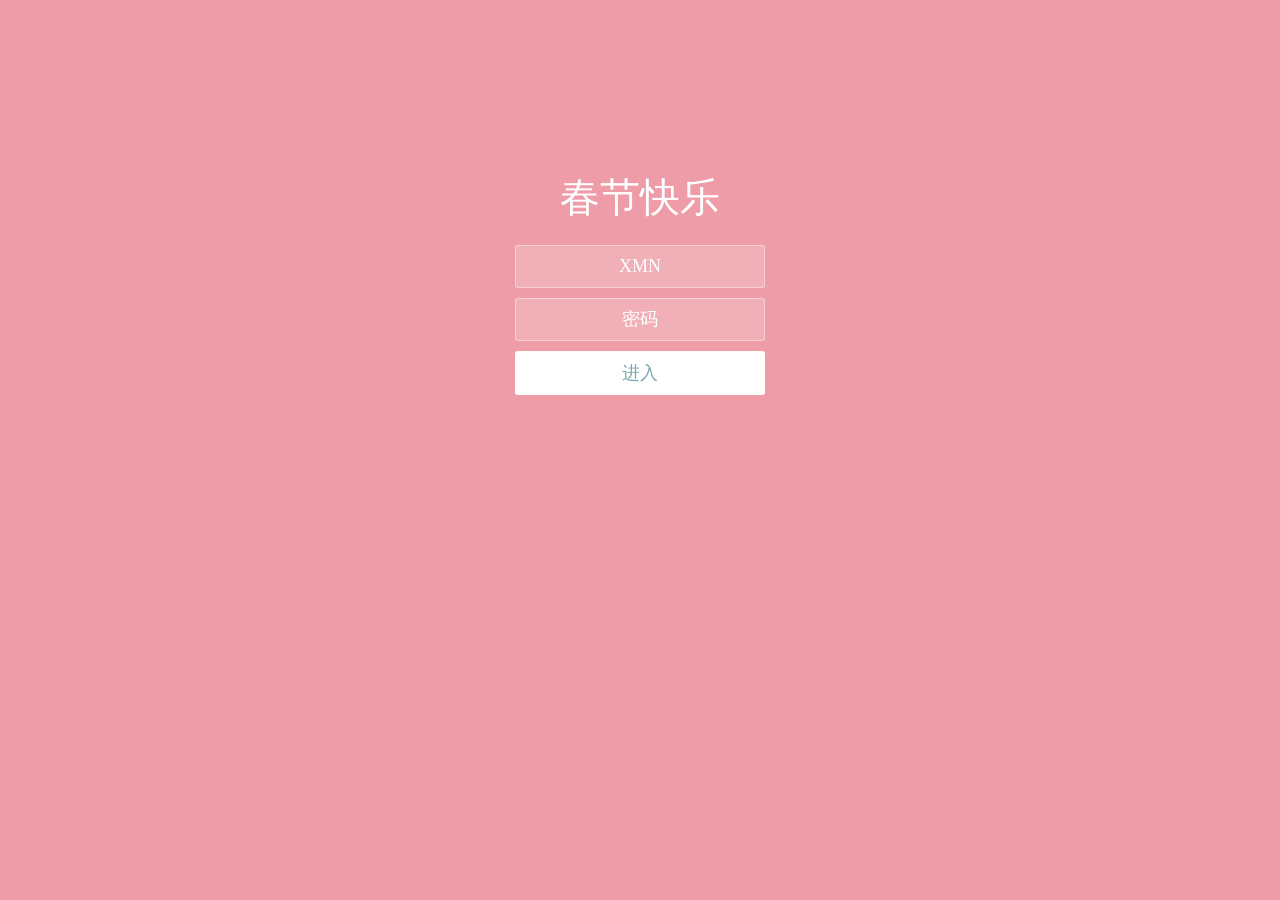
<file: html/login.html>
<!doctype html>
<html lang="zh">

<head>
	<meta charset="UTF-8">
	<meta http-equiv="X-UA-Compatible" content="IE=edge,chrome=1">
	<meta name="viewport" content="width=device-width, initial-scale=1.0">
	<title>Happy Birthday</title>
	<link rel="stylesheet" type="text/css" href="../css/styles.css">
</head>

<body>
	<div class="htmleaf-container">
		<div class="wrapper">
			<div class="container">
				<h1>春节快乐</h1>
				<form class="form">
					<input id="userName" name="userName" type="text" placeholder="xx" value="XMN">
					<input id="pwd" name="pwd" type="password" placeholder="密码">
					<button type="submit" id="login-button">进入</button>
				</form>
			</div>
			<ul class="bg-bubbles">
				<li></li>
				<li></li>
				<li></li>
				<li></li>
				<li></li>
				<li></li>
				<li></li>
				<li></li>
				<li></li>
				<li></li>
			</ul>
		</div>
	</div>

	<script src="../js/jquery-2.1.1.min.js" type="text/javascript"></script>
	<script src="../js/jquery-1.8.4.min.js" type="text/javascript"></script>

</body>

</html>
</file>
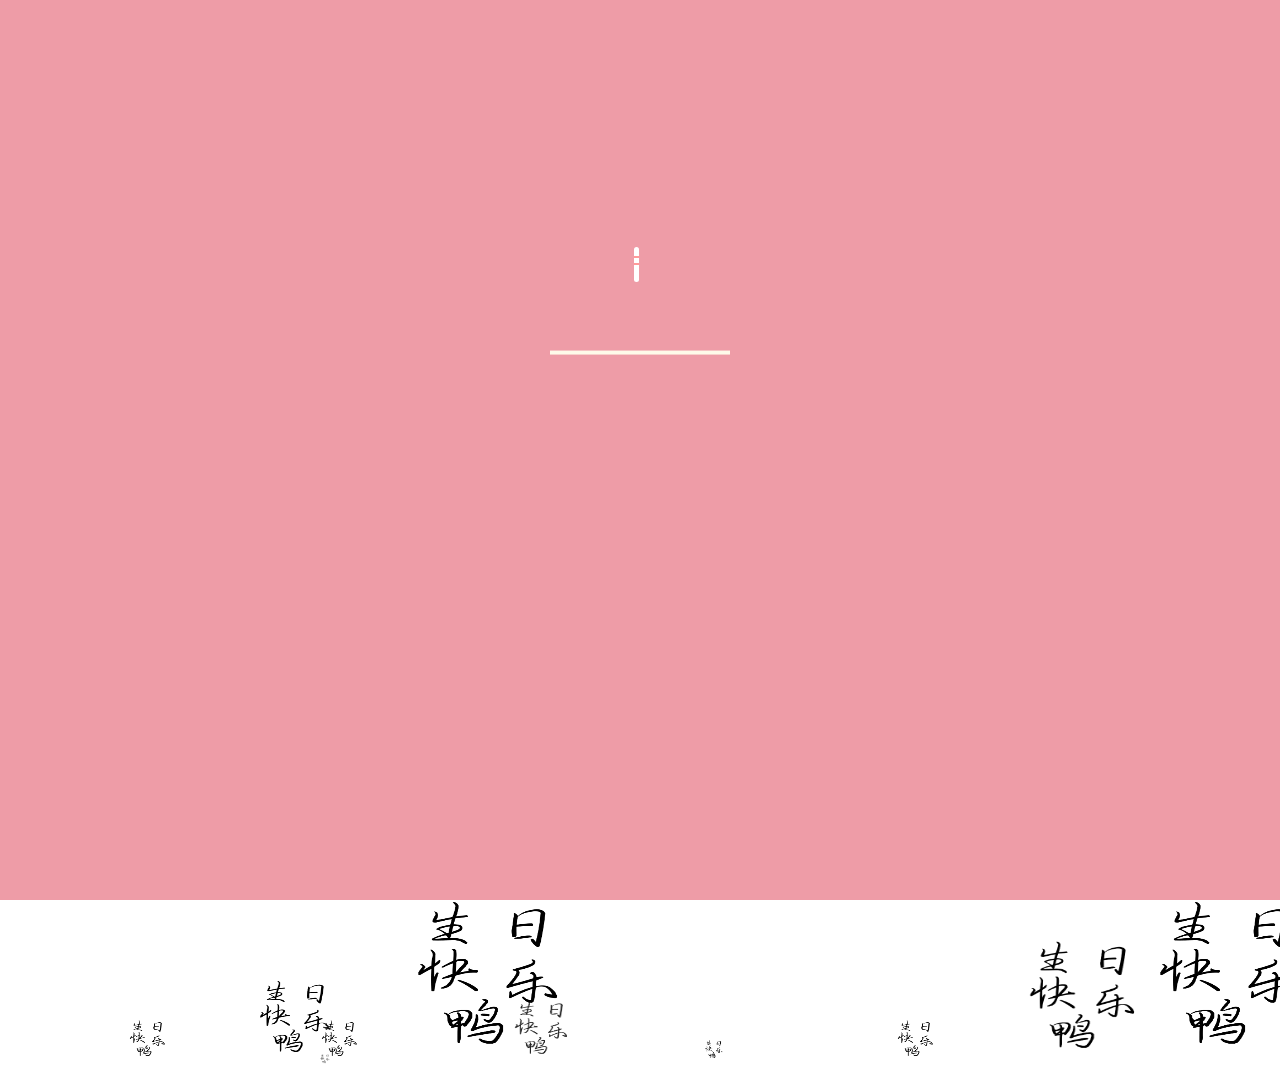
<file: Secret/BirthdayCake.html>
<!DOCTYPE html>
<html>

<head>

    <meta charset="UTF-8">
    <meta name="viewport" content="width=device-width, initial-scale=1, maximum-scale=1, user-scalable=no">
    <title>Happy Birthday to xxx</title>
    <link rel="stylesheet" href="css/styless.css" media="screen" type="text/css"/>
</head>

<body>

<div class="bg">
    <div class="velas">
        <div class="fuego"></div>
        <div class="fuego"></div>
        <div class="fuego"></div>
        <div class="fuego"></div>
        <div class="fuego"></div>
    </div>
    <svg id="cake" version="1.1" x="0px" y="0px" width="200px" height="500px" viewBox="0 0 200 500" enable-background="new 0 0 200 500" xml:space="preserve">
        <path fill="#a88679" d="M173.667-13.94c-49.298,0-102.782,0-147.334,0c-3.999,0-4-16.002,0-16.002
    		c44.697,0,96.586,0,147.334,0C177.667-29.942,177.668-13.94,173.667-13.94z">
            <animate id="bizcocho_3" attributeName="d" calcMode="spline" keySplines="0 0 1 1; 0 0 1 1" begin="relleno_2.end" dur="0.3s" fill="freeze" values="
                              M173.667-13.94c-49.298,0-102.782,0-147.334,0c-3.999,0-4-16.002,0-16.002
    		c44.697,0,96.586,0,147.334,0C177.667-29.942,177.668-13.94,173.667-13.94z
                              ;
                              M173.667,411.567c-47.995,12.408-102.955,12.561-147.334,0
    		c-3.848-1.089-0.189-16.089,3.661-15.002c44.836,12.66,90.519,12.753,139.427,0.07
    		C173.293,395.631,177.541,410.566,173.667,411.567z
                              ;
                              M173.667,427.569c-49.795,0-101.101,0-147.334,0c-3.999,0-4-16.002,0-16.002
    		c46.385,0,97.539,0,147.334,0C177.668,411.567,177.667,427.569,173.667,427.569z
                              " />
        </path>
        <path fill="#8b6a60" d="M100-178.521c1.858,0,3.364,1.506,3.364,3.363c0,0,0,33.17,0,44.227
    		c0,19.144,0,57.431,0,76.574c0,10.152,0,40.607,0,40.607c0,1.858-1.506,3.364-3.364,3.364l0,0c-1.858,0-3.364-1.506-3.364-3.364c0,0,0-30.455,0-40.607c0-19.144,0-57.432,0-76.575c0-11.057,0-44.226,0-44.226C96.636-177.015,98.142-178.521,100-178.521
    		L100-178.521z">
            <animate id="relleno_2" attributeName="d" calcMode="spline" keySplines="0 0 1 1; 0 0 1 1; 0 0 0.58 1" begin="bizcocho_2.end" dur="0.5s" fill="freeze" values="
                              M100-178.521c1.858,0,3.364,1.506,3.364,3.363c0,0,0,33.17,0,44.227
    		c0,19.144,0,57.431,0,76.574c0,10.152,0,40.607,0,40.607c0,1.858-1.506,3.364-3.364,3.364l0,0c-1.858,0-3.364-1.506-3.364-3.364c0,0,0-30.455,0-40.607c0-19.144,0-57.432,0-76.575c0-11.057,0-44.226,0-44.226C96.636-177.015,98.142-178.521,100-178.521
    		L100-178.521z
                              ;
                              M100,267.257c1.858,0,3.364,1.506,3.364,3.363c0,0,0,33.17,0,44.227
    		c0,19.143,0,57.43,0,76.574c0,10.151,0,40.606,0,40.606c0,1.858-1.506,3.364-3.364,3.364l0,0c-1.858,0-3.364-1.506-3.364-3.364
    		c0,0,0-30.455,0-40.606c0-19.145,0-57.432,0-76.576c0-11.057,0-44.225,0-44.225C96.636,268.763,98.142,267.257,100,267.257
    		L100,267.257z
                              ;
                              M93.928,405.433c-0.655,6.444-0.102,9.067,2.957,11.798c0,0,8.083,5.571,16.828,3.503
    		c18.629-4.406,43.813,6.194,50.792,7.791c14.75,3.375,9.162,6.867,9.162,6.867c-2.412,2.258-58.328,0-73.667,0l0,0
    		c-1.858,0-69.995,2.133-73.667,0c0,0-3.337-2.439,6.172-5.992c11.375-4.25,52.875,8.822,47.139-9.442
    		c-6.333-20.167,5.226-21.514,5.226-21.514c3.435-0.915,12.78-6.663,10.923-0.546L93.928,405.433z
                              ;
                              M102.242,427.569c5.348,0,14.079,0,17.462,0c0,0,17.026,0,27.504,0
    		c19.143,0,20.39-3.797,26.459,0c3,1.877,0,7.823,0,7.823c-2.412,2.258-58.328,0-73.667,0l0,0c-1.858,0-67.187,0-73.667,0
    		c0,0-4.125-4.983,0-7.823c5.201-3.58,16.085,0,23.725,0c8.841,0,20.762,0,20.762,0c3.686,0,8.597,0,19.511,0H102.242z
                              " />
        </path>
        <path fill="#a88679" d="M173.667-15.929c-46.512,0-105.486,0-147.334,0c-3.999,0-4-16.002,0-16.002
    		c43.566,0,97.96,0,147.334,0C177.667-31.931,177.666-15.929,173.667-15.929z">
            <animate id="bizcocho_2" attributeName="d" calcMode="spline" keySplines="0 0 1 1; 0 0 1 1; 0.25 0 0.58 1" begin="relleno_1.end" dur="0.5s" fill="freeze" values="
                              M173.667-15.929c-46.512,0-105.486,0-147.334,0c-3.999,0-4-16.002,0-16.002
    		c43.566,0,97.96,0,147.334,0C177.667-31.931,177.666-15.929,173.667-15.929z
                              ;
                              M173.434,445.393c-47.269,8.001-105.245,8.001-147.334,0c-3.929-0.747-0.692-16.543,3.243-15.824
    		c43.828,8.001,92.165,8.001,140.739,0C174.029,428.918,177.377,444.726,173.434,445.393z
                              ;
                              M173.667,449.514c-47.576-5.454-102.799-5.744-147.333,0c-3.966,0.512-3.938-15.297,0-16.002
    		c43.683-7.823,97.646-8.026,147.333,0C177.616,434.15,177.642,449.969,173.667,449.514z
                              ;
                              M173.667,451.394c-49.298,0-102.782,0-147.334,0c-3.999,0-4-16.002,0-16.002
    		c44.697,0,96.586,0,147.334,0C177.667,435.392,177.668,451.394,173.667,451.394z
                              " />
        </path>
        <path fill="#8b6a60" d="M101.368-73.685c0,12.164,0,15.18,0,28.519c0,22.702,0-13.661,0,8.304c0,14.48,0,18.233,0,30.512
    		c0,1.753-2.958,1.847-2.958,0c0-12.68,0-16.277,0-30.401c0-21.983,0,11.66,0-8.305c0-13.027,0-15.992,0-28.628
    		C98.411-75.883,101.368-75.592,101.368-73.685z">
            <animate id="relleno_1" attributeName="d" calcMode="spline" keySplines="0 0 1 1; 0 0 1 1; 0 0 0.6 1" begin="bizcocho_1.end" dur="0.5s" fill="freeze" values="
                              M101.368-73.685c0,12.164,0,15.18,0,28.519c0,22.702,0-13.661,0,8.304c0,14.48,0,18.233,0,30.512
    		c0,1.753-2.958,1.847-2.958,0c0-12.68,0-16.277,0-30.401c0-21.983,0,11.66,0-8.305c0-13.027,0-15.992,0-28.628
    		C98.411-75.883,101.368-75.592,101.368-73.685z
                              ;
                              M101.368,350.885c0,12.164,0,65.18,0,78.518c0,22.703,0-33.66,0-11.695c0,14.48,0,28.232,0,40.512
    		c0,1.753-2.958,1.847-2.958,0c0-12.68,0-26.277,0-40.402c0-21.982,0,31.66,0,11.695c0-13.027,0-65.992,0-78.627
    		C98.411,348.686,101.368,348.977,101.368,350.885z
                              ;
                              M128.38,447.567c37.626,6.312,39.303,13.658,26.833,12.833c-22.653-1.499-13.636-0.831-23.302-0.831
    		c-14.48,0-17.884,0-30.163,0c-2.087,0-2.068,0-3.915,0c-13.333,0-8.963,0-23.088,0c-11.668,0-14.062,5.995-27.532,1.164
    		c-12.629-4.529,38.667-3.167,46.833-17.333C100.077,432.94,105.546,443.736,128.38,447.567z
                              ;
                              M173.667,451.394c2.875,0,2.997,9.257,0,9.131c-22.662-0.956-32.09-0.956-41.756-0.956
    		c-14.48,0-17.884,0-30.163,0c-2.087,0-2.068,0-3.915,0c-13.333,0-8.963,0-23.088,0c-11.668,0-34.99-0.294-48.412,1.831
    		c-4.109,0.65-3.01-10.006,0-10.006C37.129,451.394,149.379,451.394,173.667,451.394z
                              " />
        </path>
        <path fill="#a88679" d="M173.667,21.571c-33.174,0-111.467,0-147.334,0c-4,0-4-16.002,0-16.002c39.836,0,105.982,0,147.334,0
    		C177.668,5.569,177.667,21.571,173.667,21.571z">
            <animate id="bizcocho_1" attributeName="d" calcMode="spline" keySplines="0 0 1 1; 0 0 1 1; 0 0 1 1; 0.25 0 1 1; 0 0 1 1; 0.25 0 0.6 1" begin="2s" dur="0.8s" fill="freeze" values="
                              M173.667,21.571c-33.174,0-111.467,0-147.334,0c-4,0-4-16.002,0-16.002c39.836,0,105.982,0,147.334,0
    		C177.668,5.569,177.667,21.571,173.667,21.571z
                              ;
                              M173.667,459.569c-33.197,16.002-110.782,16.002-147.334,0c-3.664-1.604,1.614-15.617,5.337-14.153
    		c40.702,16.002,94.289,16.104,136.505,0.103C171.917,444.1,177.271,457.832,173.667,459.569z
                              ;
                              M171.817,475.571c-39.361-3.001-105.438-2.571-143.556,0c-3.991,0.27-7.377-14.736-3.387-15.014
    		c41.553-2.888,104.421-3.121,150.51-0.233C179.378,460.574,175.806,475.875,171.817,475.571z
                              ;
                              M171.817,459.564c-38.8-12.188-104.504-13.762-143.556,0c-3.772,1.329-7.961-12.604-4.178-13.905
    		c40.864-14.064,105.114-15.52,151.918-0.973C179.822,445.874,175.634,460.762,171.817,459.564z
                              ;
                              M173.667,475.571c-46.376-5.005-105.924-4.003-147.334,0c-3.981,0.385-3.479-15.421,0.479-16.002
    		c43.087-6.327,97.705-7.083,146.855,0.438C177.621,460.613,177.644,476,173.667,475.571z
                              ;
                              M173.667,474.117c-46.376,1.866-105.638,2.01-147.334,0c-3.995-0.192-3.52-16.144,0.479-16.002
    		c43.794,1.55,96.341,1.541,145.723,0C176.532,457.99,177.663,473.956,173.667,474.117z
                              ;
                              M173.667,475.571c-46.512,0-105.486,0-147.334,0c-3.999,0-4-16.002,0-16.002c43.566,0,97.96,0,147.334,0
    		C177.667,459.569,177.666,475.571,173.667,475.571z
                              " />
        </path>
        <path fill="#fefae9" d="M104.812,113.216c0,3.119-2.164,5.67-4.812,5.67c-2.646,0-4.812-2.551-4.812-5.67c0-5.594,0-16.782,0-22.375
    	c0-5.143,0-15.427,0-20.568c0-7.333,0-21.998,0-29.33c0-5.523,0-16.569,0-22.092c0-3.295,0-9.885,0-13.181
    	C95.188,2.551,97.353,0,100,0c2.648,0,4.812,2.551,4.812,5.669c0,3.248,0,9.743,0,12.991c0,5.428,0,16.284,0,21.711
    	c0,7.618,0,22.854,0,30.472c0,4.952,0,14.854,0,19.807C104.812,96.292,104.812,107.576,104.812,113.216z">
            <animate id="crema" attributeName="d" calcMode="spline" keySplines="0 0 1 1; 0 0 1 1; 0 0 1 1; 0.25 0 1 1; 0 0 1 1; 0 0 0.58 1" begin="bizcocho_3.end" dur="2s" fill="freeze" values="
                              M104.812,113.216c0,3.119-2.164,5.67-4.812,5.67c-2.646,0-4.812-2.551-4.812-5.67c0-5.594,0-16.782,0-22.375
    	c0-5.143,0-15.427,0-20.568c0-7.333,0-21.998,0-29.33c0-5.523,0-16.569,0-22.092c0-3.295,0-9.885,0-13.181
    	C95.188,2.551,97.353,0,100,0c2.648,0,4.812,2.551,4.812,5.669c0,3.248,0,9.743,0,12.991c0,5.428,0,16.284,0,21.711
    	c0,7.618,0,22.854,0,30.472c0,4.952,0,14.854,0,19.807C104.812,96.292,104.812,107.576,104.812,113.216z
                              ;
                              M104.812,405.897c0,3.119-2.164,5.67-4.812,5.67c-2.646,0-4.812-2.551-4.812-5.67c0-5.594,0-16.782,0-22.376
    	c0-5.143,0-15.426,0-20.568c0-7.332,0-21.997,0-29.33c0-5.522,0-16.568,0-22.092c0-3.295,0-9.885,0-13.181
    	c0-3.118,2.165-5.669,4.812-5.669c2.648,0,4.812,2.551,4.812,5.669c0,3.247,0,9.743,0,12.991c0,5.428,0,16.283,0,21.711
    	c0,7.618,0,22.854,0,30.473c0,4.951,0,14.854,0,19.807C104.812,388.972,104.812,400.256,104.812,405.897z
                              ;
                              M111.873,411.567c-3.119,0-9.226,0-11.874,0c-2.646,0-7.748,0-10.867,0c-7.086,0-12.698,0-18.292,0
    	c-6.592,0-12.871,7.371-19.166,3.008c-10.043-6.961-7.776-10.169,2.991-17.745c12.61-8.873,27.713,1.994,25.919-7.531
    	c-2.589-13.742,11.008-14.513,11.365-17.789c0.441-4.051,4.235-11.107,8.051-8.175c3.113,2.393,1.007,8.008,0,13.159
    	c-1.871,9.569,8.058,2.113,9.494,14.155c2.592,21.732,21.184-0.675,29.309,7.976c5.216,5.553,18.413,5.552,15.426,12.942
    	c-3.131,7.745-15.825-4.369-23.8,2.903C126.261,418.271,118.301,411.567,111.873,411.567z
                              ;
                              M111.873,411.567c-3.119,0-9.226,0-11.874,0c-2.646,0-9.734,4.069-12.853,4.069
    	c-7.086,0-10.712-4.069-16.306-4.069c-6.592,0-12.12,6.013-19.166,3.008c-7.053-3.008-7.458,2.026-18.659,1.165
    	c-6.832-0.525-7.522-3.034-7.533-6.265c-0.037-10.336,22.073-2.452,36.613-2.628c10.234-0.124,19.856-1.439,37.905-2.102
    	c16.642-0.61,32.699,1.552,46.009,1.927c12.438,0.351,29.663-8.99,31.532,3.315c0.773,5.093-5.605,3.342-11.211,9.579
    	c-5.093,5.667-7.59-4.605-12.965-3.832c-8.269,1.189-14.962-8.537-22.937-1.265C126.261,418.271,118.301,411.567,111.873,411.567z
                              ;
                              M110.946,413.652c-2.904-1.137-8.405-2.748-12.446-0.97c-6.099,2.685-7.273,10.358-13.253,8.242
    	c-7.843-2.775-8.953-5.008-14.546-5.01c-24.653-0.011-4.849,26.507-18.264,26.507c-12.377,0,5.791-33.537-19.422-26.682
    	c-7.703,2.095-9.806-0.942-9.817-4.173c-0.037-10.336,24.357-4.544,38.897-4.72c10.234-0.124,19.856-1.439,37.905-2.102
    	c16.642-0.61,32.699,1.552,46.009,1.927c12.438,0.351,28.973-8.865,31.532,3.315c1.449,6.896,0.318,15.624-3.874,15.624
    	c-7.619,0-1.788-15.192-19.243-7.111c-7.581,3.51-15.963-9.738-26.669,1.066C120.644,426.744,118.381,416.561,110.946,413.652z
                              ;
                              M111.547,413.9c-2.969-0.956-8.775-0.949-13.167-0.5c-14.667,1.5-8.325,16.508-14.667,16.666
    	c-6.667,0.166-0.167-13.5-13.013-14.151c-30.471-1.545-5.572,46.651-18.987,46.651c-12.377,0,10.333-50.166-18.667-44.5
    	c-7.835,1.531-9.537-1.417-9.548-4.647c-0.037-10.336,23.675-5.177,38.215-5.353c10.234-0.124,20.618-1.671,38.667-2.333
    	c16.642-0.61,32.023,1.458,45.333,1.833c12.438,0.351,33.819-8.431,33.199,4.001c-0.532,10.666,0.414,26.166-5.245,25.833
    	c-7.606-0.447-2.954-31.5-19.243-18.899c-7.985,6.177-17.658-5.969-27.377,5.732C118.88,434.066,121.38,417.067,111.547,413.9z
                              ;
                              M111.547,415.233c-6.667-0.834-9.667,4.667-13.833,3.333c-19.649-6.291-8.158,22.176-14.5,22.334
    	c-6.667,0.166,2.833-18-13.333-22.167c-29.544-7.615-9.667,43.833-20.167,43.833c-10.333,0,8.004-55.006-16.833-39
    	c-7.5,4.833-9.508-3.78-9.299-7.004c0.799-12.329,23.592-7.153,38.132-7.329c10.234-0.124,20.238-1.505,38.287-2.167
    	c16.642-0.61,32.903,1.125,46.213,1.5c12.438,0.351,35.058-5.579,31.863,6.451c-5.532,20.833,1.25,28.216-4.409,27.883
    	c-7.606-0.447-6.058-37.895-20.62-23.333c-10.167,10.166-15.972-0.747-25,12C119.547,443.568,121.798,416.515,111.547,415.233z
                              " />
        </path>
        <rect class="come" x="10" y="475.571" fill="#fefae9" width="180" height="4" />
    </svg>
</div>
<div class="name">陈素容小朋友</div>
<div class="happy">
    <img src="img/1.png">
</div>
<div class="button-style1">
    <a href="Say.html" class="lk1">
        <div class="link1">
            <div class="bt1">
                I want to say
            </div>
        </div>
    </a>
</div>

<ul class="bg-bubbles">
    <li></li>
    <li></li>
    <li></li>
    <li></li>
    <li></li>
    <li></li>
    <li></li>
    <li></li>
    <li></li>
    <li></li>
</ul>

 <ul class="bg-bubbles">
      <li><img src="img/time.png" style="width:100%;height:100%"></li>
      <li><img src="img/time.png" style="width:100%;height:100%"></li>
      <li><img src="img/time.png" style="width:100%;height:100%"></li>
      <li><img src="img/time.png" style="width:100%;height:100%"></li>
      <li><img src="img/time.png" style="width:100%;height:100%"></li>
      <li><img src="img/time.png" style="width:100%;height:100%"></li>
      <li><img src="img/time.png" style="width:100%;height:100%"></li>
      <li><img src="img/time.png" style="width:100%;height:100%"></li>
      <li><img src="img/time.png" style="width:100%;height:100%"></li>
      <li><img src="img/time.png" style="width:100%;height:100%"></li>
   </ul>

<script src='js/jquery-2.1.1.min.js'></script>
<script src='js/happy.js'></script>
<audio src="music/3.mp3" autoplay="autoplay" loop="loop"></audio>
</body>

</html>
</file>
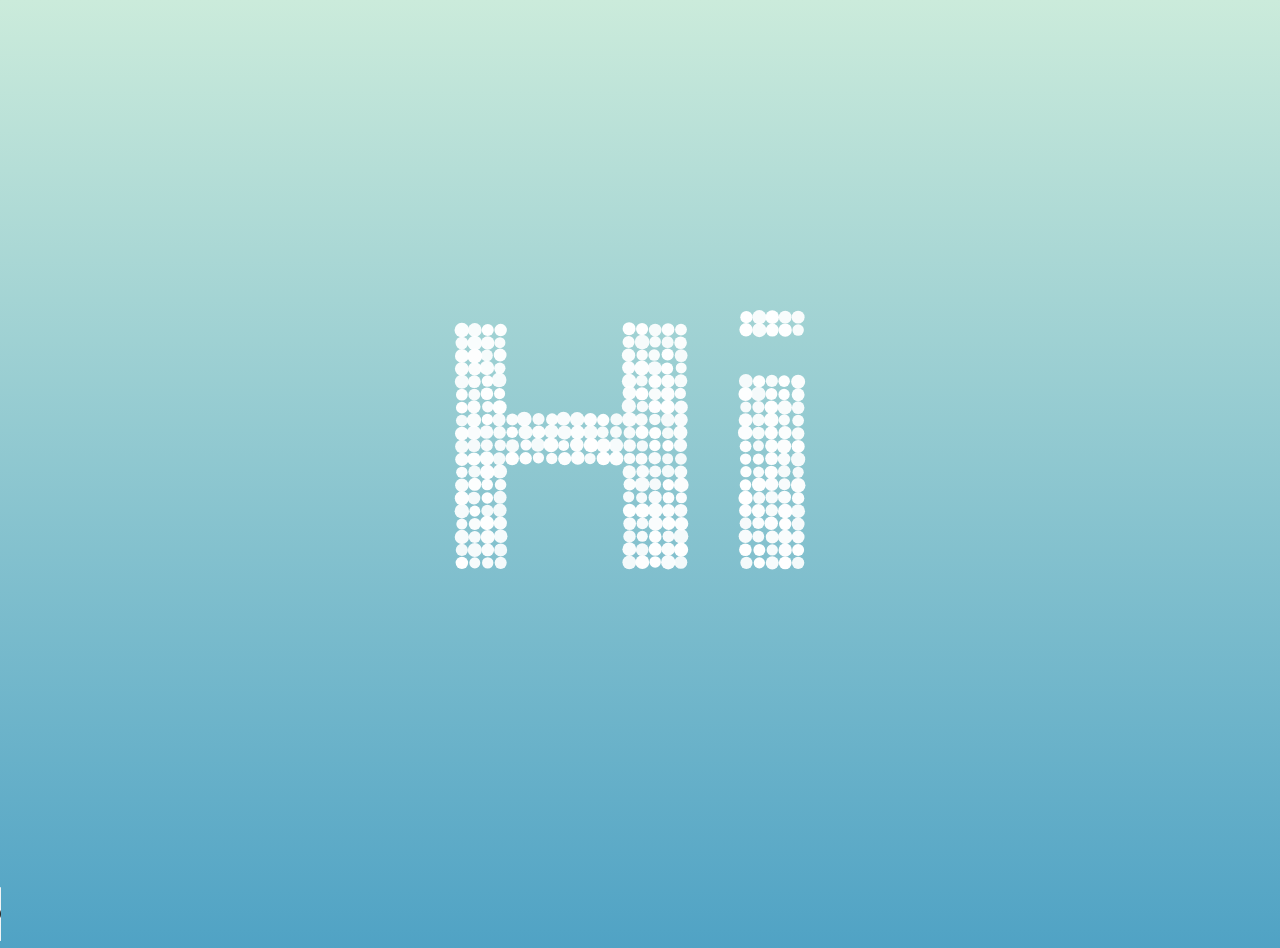
<file: Secret/to.html>
<!DOCTYPE html>
<html>
<head>
  <meta charset="UTF-8">
  <title>Happy Birthday to 陈素容小朋友</title>
  <link rel="stylesheet" href="css/normalizel.css">
  <link rel="stylesheet" href="css/stylel.css" media="screen" type="text/css" />
</head>

<body>
<canvas class="canvas"></canvas>

<div class="help">?</div> 

<div class="ui">
  <input class="ui-input" type="text" />
  <span class="ui-return">↵</span>
</div>

<div class="overlay">
  <div class="tabs">
    <div class="tabs-labels"><span class="tabs-label">Commands</span><span class="tabs-label">Info</span><span class="tabs-label">Share</span></div>

    <div class="tabs-panels">
      <ul class="tabs-panel commands">
        <li class="commands-item"><span class="commands-item-title">Text</span><span class="commands-item-info" data-demo="Hello :)">Type anything</span><span class="commands-item-action">Demo</span></li>
        <li class="commands-item"><span class="commands-item-title">Countdown</span><span class="commands-item-info" data-demo="#countdown 10">#countdown<span class="commands-item-mode">number</span></span><span class="commands-item-action">Demo</span></li>
        <li class="commands-item"><span class="commands-item-title">Time</span><span class="commands-item-info" data-demo="#time">#time</span><span class="commands-item-action">Demo</span></li>
        <li class="commands-item"><span class="commands-item-title">Rectangle</span><span class="commands-item-info" data-demo="#rectangle 30x15">#rectangle<span class="commands-item-mode">width x height</span></span><span class="commands-item-action">Demo</span></li>
        <li class="commands-item"><span class="commands-item-title">Circle</span><span class="commands-item-info" data-demo="#circle 25">#circle<span class="commands-item-mode">diameter</span></span><span class="commands-item-action">Demo</span></li>

        <li class="commands-item commands-item--gap"><span class="commands-item-title">Animate</span><span class="commands-item-info" data-demo="The time is|#time|#countdown 3|#icon thumbs-up"><span class="commands-item-mode">command1</span>&nbsp;|<span class="commands-item-mode">command2</span></span><span class="commands-item-action">Demo</span></li>
      </ul>
    </div>
  </div>
</div>

  <script src="js/indexl.js"></script>
 <audio src="music/1.mp3" autoplay="autoplay" loop="loop" controls="controls"></audio>
</body>
</html>
</file>
<file: css/styles.css>
* {
  box-sizing: border-box;
  margin: 0;
  padding: 0;
  font-weight: 300;
}
body {
  font-family:"Microsoft YaHei";
  color: white;
  font-weight: 300;
}
body ::-webkit-input-placeholder {
  /* WebKit browsers */
  font-family:"Microsoft YaHei";
  color: white;
  font-weight: 300;
}
body :-moz-placeholder {
  /* Mozilla Firefox 4 to 18 */
  font-family:"Microsoft YaHei";
  color: white;
  opacity: 1;
  font-weight: 300;
}
body ::-moz-placeholder {
  /* Mozilla Firefox 19+ */
  font-family:"Microsoft YaHei";
  color: white;
  opacity: 1;
  font-weight: 300;
}
body :-ms-input-placeholder {
  /* Internet Explorer 10+ */
  font-family:"Microsoft YaHei";
  color: white;
  font-weight: 300;
}
.wrapper {
  background: #ee9ca7;
  background: -webkit-linear-gradient(top left, #ee9ca7 0%, #ee9ca7 100%);
  background: linear-gradient(to bottom right, #ee9ca7 0%, #ee9ca7 100%);
  background-color:rgba(255,255,255,0.9);
  position: absolute;
  top:0;
  left: 0;
  width: 100%;
  height: 100%;
  overflow: hidden;

}

.wrapper.form-success .container h1 {
  -webkit-transform: translateY(85px);
      -ms-transform: translateY(85px);
          transform: translateY(85px);
}
.container {
  max-width: 600px;
  margin: 0 auto;
  margin-top: 7%;
  padding: 80px 0;
  height: 400px;
  text-align: center;
}
.container h1 {
  font-size: 40px;
  -webkit-transition-duration: 1s;
          transition-duration: 1s;
  -webkit-transition-timing-function: ease-in-put;
          transition-timing-function: ease-in-put;
  font-weight: 200;
}
form {
  padding: 20px 0;
  position: relative;
  z-index: 2;
}
form input {
  -webkit-appearance: none;
     -moz-appearance: none;
          appearance: none;
  outline: 0;
  border: 1px solid rgba(255, 255, 255, 0.4);
  background-color: rgba(255, 255, 255, 0.2);
  width: 250px;
  border-radius: 3px;
  padding: 10px 15px;
  margin: 0 auto 10px auto;
  display: block;
  text-align: center;
  font-family: "Microsoft YaHei";
  font-size: 18px;
  color: white;
  -webkit-transition-duration: 0.25s;
          transition-duration: 0.25s;
  font-weight: 300;
}
form input:hover {
  background-color: rgba(255, 255, 255, 0.4);
}
form input:focus {
  background-color: white;
  width: 300px;
  color: #79A8AE;
}
form button {
  -webkit-appearance: none;
     -moz-appearance: none;
          appearance: none;
  outline: 0;
  background-color: white;
  font-family: "Microsoft YaHei";
  border: 0;
  padding: 10px 15px;
  color: #79A8AE;
  border-radius: 3px;
  width: 250px;
  cursor: pointer;
  font-size: 18px;
  -webkit-transition-duration: 0.25s;
          transition-duration: 0.25s;
}
form button:hover {
  background-color: #f5f7f9;
}
.bg-bubbles {
  position: absolute;
  top: 0;
  left: 0;
  width: 100%;
  height: 100%;
  z-index: 1;
}
.bg-bubbles li {
  position: absolute;
  list-style: none;
  display: block;
  width: 40px;
  height: 40px;
  background-color: rgba(255, 255, 255, 0.15);
  bottom: -160px;
  -webkit-animation: square 30s infinite;
  animation: square 30s infinite;
  -webkit-transition-timing-function: linear;
  transition-timing-function: linear;
}
.bg-bubbles li:nth-child(1) {
  left: 10%;
}
.bg-bubbles li:nth-child(2) {
  left: 20%;
  width: 80px;
  height: 80px;
  -webkit-animation-delay: 2s;
          animation-delay: 2s;
  -webkit-animation-duration: 17s;
          animation-duration: 17s;
}
.bg-bubbles li:nth-child(3) {
  left: 25%;
  -webkit-animation-delay: 4s;
          animation-delay: 4s;
}
.bg-bubbles li:nth-child(4) {
  left: 40%;
  width: 60px;
  height: 60px;
  -webkit-animation-duration: 22s;
          animation-duration: 22s;
  background-color: rgba(255, 255, 255, 0.25);
}
.bg-bubbles li:nth-child(5) {
  left: 70%;
}
.bg-bubbles li:nth-child(6) {
  left: 80%;
  width: 120px;
  height: 120px;
  -webkit-animation-delay: 3s;
          animation-delay: 3s;
  background-color: rgba(255, 255, 255, 0.2);
}
.bg-bubbles li:nth-child(7) {
  left: 32%;
  width: 160px;
  height: 160px;
  -webkit-animation-delay: 7s;
          animation-delay: 7s;
}
.bg-bubbles li:nth-child(8) {
  left: 55%;
  width: 20px;
  height: 20px;
  -webkit-animation-delay: 15s;
          animation-delay: 15s;
  -webkit-animation-duration: 40s;
          animation-duration: 40s;
}
.bg-bubbles li:nth-child(9) {
  left: 25%;
  width: 10px;
  height: 10px;
  -webkit-animation-delay: 2s;
          animation-delay: 2s;
  -webkit-animation-duration: 40s;
          animation-duration: 40s;
  background-color: rgba(255, 255, 255, 0.3);
}
.bg-bubbles li:nth-child(10) {
  left: 90%;
  width: 160px;
  height: 160px;
  -webkit-animation-delay: 11s;
          animation-delay: 11s;
}
@-webkit-keyframes square {
  0% {
    -webkit-transform: translateY(0);
            transform: translateY(0);
  }
  100% {
    -webkit-transform: translateY(-900px) rotate(600deg);
            transform: translateY(-900px) rotate(600deg);
  }
}
@keyframes square {
  0% {
    -webkit-transform: translateY(0);
            transform: translateY(0);
  }
  100% {
    -webkit-transform: translateY(-900px) rotate(600deg);
            transform: translateY(-900px) rotate(600deg);
  }
}
</file>
<file: Secret/css/styless.css>
body {
    margin: 0;
    padding: 0;
    overflow: hidden;
    font-family: '楷体';
}

html, body {
    height: 100%;
}

#cake {
    display: block;
    position: relative;
    left:50%;
    margin-top: -10em;
    margin-bottom: 0;
    margin-left: -100px;

}

/* ============================================== Candle
*/
.bg {
    width: 100%;
    height: 100%;
    background: #ee9ca7;
    background: -webkit-linear-gradient(top left, #ee9ca7 0%, #ee9ca7 100%);
    background: linear-gradient(to bottom right, #ee9ca7 0%, #ee9ca7 100%);
}

.velas {
    background: #ffffff;
    border-radius: 10px;
    position: relative;
    top: 247px;
    margin-left: 49.5%;
    width: 5px;
    height: 35px;
    -webkit-transform: translateY(-300px);
    -ms-transform: translateY(-300px);
    transform: translateY(-300px);
    -webkit-backface-visibility: hidden;
    -ms-backface-visibility: hidden;
    backface-visibility: hidden;
    -webkit-animation: in 500ms 6s ease-out forwards;
    animation: in 500ms 6s ease-out forwards;
}

.velas:after,
.velas:before {
    background: rgba(255, 0, 0, 0.4);
    content: "";
    position: absolute;
    width: 100%;
    height: 2.22222222px;
}

.velas:after {
    top: 25%;
    left: 0;
}

.velas:before {
    top: 45%;
    left: 0;
}

/* ============================================== Fire
*/
.fuego {
    border-radius: 100%;
    position: absolute;
    top: -20px;
    left: 70%;
    margin-left: -2.2px;
    width: 6.66666667px;
    height: 18px;
}

.fuego:nth-child(1) {
    -webkit-animation: fuego 2s 6.5s infinite;
    animation: fuego 2s 6.5s infinite;
}

.fuego:nth-child(2) {
    -webkit-animation: fuego 1.5s 6.5s infinite;
    animation: fuego 1.5s 6.5s infinite;
}

.fuego:nth-child(3) {
    -webkit-animation: fuego 1s 6.5s infinite;
    animation: fuego 1s 6.5s infinite;
}

.fuego:nth-child(4) {
    -webkit-animation: fuego 0.5s 6.5s infinite;
    animation: fuego 0.5s 6.5s infinite;
}

.fuego:nth-child(5) {
    -webkit-animation: fuego 0.2s 6.5s infinite;
    animation: fuego 0.2s 6.5s infinite;
}

/* ============================================== Animation Fire
*/
@-webkit-keyframes fuego {
    0%, 100% {
        background: rgba(254, 248, 97, 0.5);
        -webkit-box-shadow: 0 0 40px 10px rgba(248, 233, 209, 0.2);
        box-shadow: 0 0 40px 10px rgba(248, 233, 209, 0.2);
        -webkit-transform: translateY(0) scale(1);
        transform: translateY(0) scale(1);
    }

    50% {
        background: rgba(255, 50, 0, 0.1);
        -webkit-box-shadow: 0 0 40px 20px rgba(248, 233, 209, 0.2);
        box-shadow: 0 0 40px 20px rgba(248, 233, 209, 0.2);
        -webkit-transform: translateY(-20px) scale(0);
        transform: translateY(-20px) scale(0);
    }
}

@keyframes fuego {
    0%, 100% {
        background: rgba(254, 248, 97, 0.5);
        -webkit-box-shadow: 0 0 40px 10px rgba(248, 233, 209, 0.2);
        box-shadow: 0 0 40px 10px rgba(248, 233, 209, 0.2);
        -webkit-transform: translateY(0) scale(1);
        transform: translateY(0) scale(1);
    }

    50% {
        background: rgba(255, 50, 0, 0.1);
        -webkit-box-shadow: 0 0 40px 20px rgba(248, 233, 209, 0.2);
        box-shadow: 0 0 40px 20px rgba(248, 233, 209, 0.2);
        -webkit-transform: translateY(-20px) scale(0);
        transform: translateY(-20px) scale(0);
    }
}

@-webkit-keyframes in {
    to {
        -webkit-transform: translateY(0);
        transform: translateY(0);
    }
}

@keyframes in {
    to {
        -webkit-transform: translateY(0);
        transform: translateY(0);
    }
}

.come {
    animation-delay: 0.4s;
    animation: coming 2s;
    opacity: 1;
}

@keyframes coming {
    from {
        opacity: 0;
    }
    to {
        opacity: 1;
    }
}

@-webkit-keyframes coming {
    from {
        opacity: 0;
    }
    to {
        opacity: 1;
    }
}

.bg-bubbles {
    position: absolute;
    margin:0;
    padding:0;
    top: 0;
    left: 0;
    width: 100%;
    height: 100%;
    z-index: 1;
}

.bg-bubbles li {
    position: absolute;
    list-style: none;
    display: block;
    width: 40px;
    height: 40px;
    background-color: rgba(255, 255, 255, 0.15);
    bottom: -160px;
    -webkit-animation: square 30s infinite;
    animation: square 30s infinite;
    -webkit-transition-timing-function: linear;
    transition-timing-function: linear;
}

.bg-bubbles li:nth-child(1) {
    left: 10%;
}

.bg-bubbles li:nth-child(2) {
    left: 20%;
    width: 80px;
    height: 80px;
    -webkit-animation-delay: 2s;
    animation-delay: 2s;
    -webkit-animation-duration: 17s;
    animation-duration: 17s;
}

.bg-bubbles li:nth-child(3) {
    left: 25%;
    -webkit-animation-delay: 4s;
    animation-delay: 4s;
}

.bg-bubbles li:nth-child(4) {
    left: 40%;
    width: 60px;
    height: 60px;
    -webkit-animation-duration: 22s;
    animation-duration: 22s;
    background-color: rgba(255, 255, 255, 0.25);
}

.bg-bubbles li:nth-child(5) {
    left: 70%;
}

.bg-bubbles li:nth-child(6) {
    left: 80%;
    width: 120px;
    height: 120px;
    -webkit-animation-delay: 3s;
    animation-delay: 3s;
    background-color: rgba(255, 255, 255, 0.2);
}

.bg-bubbles li:nth-child(7) {
    left: 32%;
    width: 160px;
    height: 160px;
    -webkit-animation-delay: 7s;
    animation-delay: 7s;
}

.bg-bubbles li:nth-child(8) {
    left: 55%;
    width: 20px;
    height: 20px;
    -webkit-animation-delay: 15s;
    animation-delay: 15s;
    -webkit-animation-duration: 40s;
    animation-duration: 40s;
}

.bg-bubbles li:nth-child(9) {
    left: 25%;
    width: 10px;
    height: 10px;
    -webkit-animation-delay: 2s;
    animation-delay: 2s;
    -webkit-animation-duration: 40s;
    animation-duration: 40s;
    background-color: rgba(255, 255, 255, 0.3);
}

.bg-bubbles li:nth-child(10) {
    left: 90%;
    width: 160px;
    height: 160px;
    -webkit-animation-delay: 11s;
    animation-delay: 11s;
}

@-webkit-keyframes square {
    0% {
        -webkit-transform: translateY(0);
        transform: translateY(0);
    }
    100% {
        -webkit-transform: translateY(-900px) rotate(600deg);
        transform: translateY(-900px) rotate(600deg);
    }
}

@keyframes square {
    0% {
        -webkit-transform: translateY(0);
        transform: translateY(0);
    }
    100% {
        -webkit-transform: translateY(-900px) rotate(600deg);
        transform: translateY(-900px) rotate(600deg);
    }
}

.happy {
    position: absolute;
    opacity:0;
    width: 230px;
    height: 137px;
    overflow: hidden;
    left: 50%;
    margin-left: -115px;
    top: 30%;


    animation-delay: 0s;
}

@keyframes happybirthdays {
    0% {
        position: absolute;
        top: 45%;
        opacity: 0;
    }
    70% {
        position: absolute;
        top: 45%;
        opacity: 0;
    }
    100% {
        position: absolute;
        top: 49%;
        opacity: 1;
    }
}

@-webkit-keyframes happybirthdays {
    0% {
        position: absolute;
        top: 45%;
        opacity: 0;
    }
    70% {
        position: absolute;
        top: 45%;
        opacity: 0;
    }
    100% {
        position: absolute;
        top: 49%;
        opacity: 1;
    }
}

.button-style1, .button-style2 {
    position: absolute;
    top: 40%;
    opacity: 1;
    z-index: 100;
}

.button-style1 {
	position:absolute;
	top:50%;
    left: 50%;
    margin-left:-87px;
    opacity:0;
}
.button-style2 {
	position:absolute;
    top:60%;
    margin-left:-87px;
    left: 50%;
    opacity:0;

}
.name{
    font-weight: bold;
    position: absolute;
    text-align: center;
    overflow: hidden;
    width: 100%;
    top: -100px;
    opacity: 0;
    font-size: 32px;
    color: #fff;
}
@keyframes btn1 {
    0% {
        opacity: 0;
        top:60%;
    }
    70% {
        opacity: 0;
        top:60%;
    }
    100% {
        opacity: 1;
        top:70%;
    }
}

@-webkit-keyframes btn1 {
    0% {
        opacity: 0;
        top:60%;
    }
    70% {
        opacity: 0;
        top:60%;
    }
    100% {
        opacity: 1;
        top:70%;
    }
}

@keyframes btn2 {
    0% {
        opacity: 0;
        top:60%;
    }
    70% {
        opacity: 0;
        top:70%;
    }
    100% {
        opacity: 1;
        top:85%;
    }
}

@-webkit-keyframes btn2 {
    0% {
        opacity: 0;
        top:60%;
    }
    70% {
        opacity: 0;
        top:70%;
    }
    100% {
        opacity: 1;
        top:85%;
    }
}

.lk1, .lk2 {
    text-decoration: none;
    font-family: Microsoft YaHei;
    color: #fff;
    transition: all 0.5s;
}

.link1, .link2 {
    width: 170px;
    height: 60px;
    border: 2px solid #fff;
    -webkit-border: 1px solid #fff;
    border-radius: 30px;
    font-size: 23px;
    text-align: center;
    background: #ee9ca7;
    transition: all 0.8s;
}

.link2 {
    cursor: not-allowed;
}

.bt1, .bt2 {
    position: relative;
    top: 22%;
    vertical-align: middle;
}

a.lk1:hover {
    color: #ee9ca7;
    transition: all 0.5s;
}

.link1:hover {
    background-color: #fff;
    background-color: rgba(255, 255, 255, 0, 2);
    border: 2px solid #BBB;
    transition: all 0.8s;
}

a.lk2:hover {
    color: #ee9ca7;
    transition: all 0.5s;
}

.link2:hover {
    background-color: #fff;
    background-color: rgba(255, 255, 255, 0, 2);
    border: 2px solid #BBB;
    transition: all 0.8s;
}
</file>
<file: Secret/css/stylel.css>
body {
  font-family: "Avenir", "Helvetica Neue", Helvetica, Arial, sans-serif;
  background: #79a8ae;
  color: #666;
  font-size: 16px;
  line-height: 1.5em;
}

h1 {
  color: #111;
  margin: 0 0 12px 0;
  font-size: 24px;
  line-height: 1.5em;
}

p {
  margin: 0 0 10x 0;
}

a {
  color: #888;
  text-decoration: none;
  border-bottom: 1px solid #ccc;
}

a:hover {
  border-bottom-color: #888;
}

body,
.overlay {
  -webkit-perspective: 1000;
  -webkit-perspective-origin-y: 25%;
}

.body--ready {
  background: -webkit-linear-gradient(top, rgb(203, 235, 219) 0%, rgb(55, 148, 192) 120%);
  background: -moz-linear-gradient(top, rgb(203, 235, 219) 0%, rgb(55, 148, 192) 120%);
  background: -o-linear-gradient(top, rgb(203, 235, 219) 0%, rgb(55, 148, 192) 120%);
  background: -ms-linear-gradient(top, rgb(203, 235, 219) 0%, rgb(55, 148, 192) 120%);
  background: linear-gradient(top, rgb(203, 235, 219) 0%, rgb(55, 148, 192) 120%);
}

.body--ready .overlay {
  -webkit-transition: -webkit-transform 0.7s cubic-bezier(0.694, 0.0482, 0.335, 1),
                      opacity 0.7s cubic-bezier(0.694, 0.0482, 0.335, 1);
  -moz-transition: -moz-transform 0.7s cubic-bezier(0.694, 0.0482, 0.335, 1),
                      opacity 0.7s cubic-bezier(0.694, 0.0482, 0.335, 1);
  -ms-transition: -ms-transform 0.7s cubic-bezier(0.694, 0.0482, 0.335, 1),
                      opacity 0.7s cubic-bezier(0.694, 0.0482, 0.335, 1);
  -o-transition: -o-transform 0.7s cubic-bezier(0.694, 0.0482, 0.335, 1),
                      opacity 0.7s cubic-bezier(0.694, 0.0482, 0.335, 1);
  transition: transform 0.7s cubic-bezier(0.694, 0.0482, 0.335, 1),
                      opacity 0.7s cubic-bezier(0.694, 0.0482, 0.335, 1);
}


.ui {
  position: absolute;
  left: 50%;
  bottom: 5%;
  width: 300px;
  margin-left: -150px;
}

.ui-input {
  display: none;
  width: 100%;
  height: 50px;
  background: none;
  font-size: 24px;
  font-weight: bold;
  color: #fff;
  text-align: center;
  border: none;
  border-bottom: 2px solid white;
}

.ui-input:focus {
  outline: none;
  border: none;
  border-bottom: 2px solid white;
}

.ui-return {
  display: none;
  position: absolute;
  top: 20px;
  right: 0;
  padding: 3px 2px 0 2px;
  font-size: 10px;
  line-height: 10px;
  color: #fff;
  border: 1px solid #fff;
}

.ui--enter .ui-return {
  display: block;
}

.ui--wide {
  width: 76%;
  margin-left: 12%;
  left: 0;
}

.ui--wide .ui-return {
  right: -20px;
}

.help {
  display: none;
  position: absolute;
  top: 40px;
  right: 40px;
  width: 25px;
  height: 25px;
  text-align: center;
  font-size: 13px;
  line-height: 27px;
  font-weight: bold;
  cursor: pointer;
  background: #fff;
  color: #79a8ae;
  opacity: .9;

  -webkit-transition: opacity 0.1s cubic-bezier(0.694, 0.0482, 0.335, 1);
  -moz-transition: opacity 0.1s cubic-bezier(0.694, 0.0482, 0.335, 1);
  -ms-transition: opacity 0.1s cubic-bezier(0.694, 0.0482, 0.335, 1);
  -o-transition: opacity 0.1s cubic-bezier(0.694, 0.0482, 0.335, 1);
  transition: opacity 0.1s cubic-bezier(0.694, 0.0482, 0.335, 1);
}

.help:hover {
  opacity: 1;
}

.overlay {
  position: absolute;
  top: 50%;
  left: 50%;
  width: 550px;
  height: 490px;
  margin: -260px 0 0 -275px;
  opacity: 0;

  -webkit-transform: rotateY(90deg);
  -moz-transform: rotateY(90deg);
  -ms-transform: rotateY(90deg);
  -o-transform: rotateY(90deg);
  transform: rotateY(90deg);
}

.overlay--visible {
  opacity: 1;

  -webkit-transform: rotateY(0);
  -moz-transform: rotateY(0);
  -ms-transform: rotateY(0);
  -o-transform: rotateY(0);
  transform: rotateY(0);
}

.ui-share,
.ui-details {
  opacity: .9;
  background: #fff;
  z-index: 2;
}

.ui-details-content,
.ui-share-content {
  padding: 100px 50px;
}

.commands {
  margin: 0;
  padding: 0;
  list-style: none;
  cursor: pointer;
}

.commands-item {
  font-size: 12px;
  line-height: 22px;
  font-weight: bold;
  text-transform: uppercase;
  letter-spacing: 1px;
  padding: 20px;
  background: #fff;
  margin-top: 1px;
  color: #333;
  opacity: .9;

  -webkit-transition: -webkit-transform 0.7s cubic-bezier(0.694, 0.0482, 0.335, 1),
                      opacity 0.1s cubic-bezier(0.694, 0.0482, 0.335, 1);
  -moz-transition: -moz-transform 0.1s cubic-bezier(0.694, 0.0482, 0.335, 1),
                      opacity 0.1s cubic-bezier(0.694, 0.0482, 0.335, 1);
  -ms-transition: -ms-transform 0.1s cubic-bezier(0.694, 0.0482, 0.335, 1),
                      opacity 0.1s cubic-bezier(0.694, 0.0482, 0.335, 1);
  -o-transition: -o-transform 0.1s cubic-bezier(0.694, 0.0482, 0.335, 1),
                      opacity 0.1s cubic-bezier(0.694, 0.0482, 0.335, 1);
  transition: transform 0.1s cubic-bezier(0.694, 0.0482, 0.335, 1),
                      opacity 0.1s cubic-bezier(0.694, 0.0482, 0.335, 1);
}

.commands-item--gap {
  margin-top: 9px;
}

.commands-item:hover {
  opacity: 1;
}

.commands-item:hover .commands-item-action {
  background: #333;
}

.commands-item a {
  display: inline-block;
}

.commands-item-mode {
  display: inline-block;
  margin-left: 3px;
  font-style: italic;
  color: #ccc;
}

.commands-item-title {
  display: inline-block;
  width: 150px;
}

.commands-item-info {
  display: inline-block;
  width: 300px;
  font-size: 14px;
  text-transform: none;
  letter-spacing: 0;
  font-weight: normal;
  color: #aaa;
}

.commands-item-action {
  display: inline-block;
  float: right;
  margin-top: 3px;
  text-transform: uppercase;
  font-size: 10px;
  line-height: 10px;
  color: #fff;
  background: #90c9d1;
  padding: 5px 10px 4px 10px;
  border-radius: 3px;
}

.commands-item:first-child {
  margin-top: 0;
}

.twitter-share {
  position: absolute;
  top: 4px;
  right: 20px;
}


.tabs-labels {
  margin-bottom: 9px;
}

.tabs-label {
  display: inline-block;
  background: #fff;
  padding: 10px 20px;
  font-size: 12px;
  line-height: 22px;
  font-weight: bold;
  text-transform: uppercase;
  letter-spacing: 1px;
  color: #333;
  opacity: .5;
  cursor: pointer;
  margin-right: 2px;

  -webkit-transition: opacity 0.1s cubic-bezier(0.694, 0.0482, 0.335, 1);
  -moz-transition: opacity 0.1s cubic-bezier(0.694, 0.0482, 0.335, 1);
  -ms-transition: opacity 0.1s cubic-bezier(0.694, 0.0482, 0.335, 1);
  -o-transition: opacity 0.1s cubic-bezier(0.694, 0.0482, 0.335, 1);
  transition: opacity 0.1s cubic-bezier(0.694, 0.0482, 0.335, 1);
}

.tabs-label:hover {
  opacity: .9;
}

.tabs-label--active {
  opacity: .9;
}

.tabs-panel {
  display: none;
}

.tabs-panel--active {
  display: block;
}

.tab-panel {
  position: absolute;
  top: 0;
  left: 0;
  width: 100%;
}

.touch .ui-input {
  display: none;
}
</file>
<file: Secret/css/normalizel.css>
html{font-family:sans-serif;-ms-text-size-adjust:100%;-webkit-text-size-adjust:100%}body{margin:0}article,aside,details,figcaption,figure,footer,header,hgroup,main,nav,section,summary{display:block}audio,canvas,progress,video{display:inline-block;vertical-align:baseline}audio:not([controls]){display:none;height:0}[hidden],template{display:none}a{background:transparent}a:active,a:hover{outline:0}abbr[title]{border-bottom:1px dotted}b,strong{font-weight:bold}dfn{font-style:italic}h1{font-size:2em;margin:0.67em 0}mark{background:#ff0;color:#000}small{font-size:80%}sub,sup{font-size:75%;line-height:0;position:relative;vertical-align:baseline}sup{top:-0.5em}sub{bottom:-0.25em}img{border:0}svg:not(:root){overflow:hidden}figure{margin:1em 40px}hr{-moz-box-sizing:content-box;box-sizing:content-box;height:0}pre{overflow:auto}code,kbd,pre,samp{font-family:monospace, monospace;font-size:1em}button,input,optgroup,select,textarea{color:inherit;font:inherit;margin:0}button{overflow:visible}button,select{text-transform:none}button,html input[type="button"],input[type="reset"],input[type="submit"]{-webkit-appearance:button;cursor:pointer}button[disabled],html input[disabled]{cursor:default}button::-moz-focus-inner,input::-moz-focus-inner{border:0;padding:0}input{line-height:normal}input[type="checkbox"],input[type="radio"]{-moz-box-sizing:border-box;box-sizing:border-box;padding:0}input[type="number"]::-webkit-inner-spin-button,input[type="number"]::-webkit-outer-spin-button{height:auto}input[type="search"]{-webkit-appearance:textfield;-moz-box-sizing:content-box;box-sizing:content-box}input[type="search"]::-webkit-search-cancel-button,input[type="search"]::-webkit-search-decoration{-webkit-appearance:none}fieldset{border:1px solid #c0c0c0;margin:0 2px;padding:0.35em 0.625em 0.75em}legend{border:0;padding:0}textarea{overflow:auto}optgroup{font-weight:bold}table{border-collapse:collapse;border-spacing:0}td,th{padding:0}
</file>
